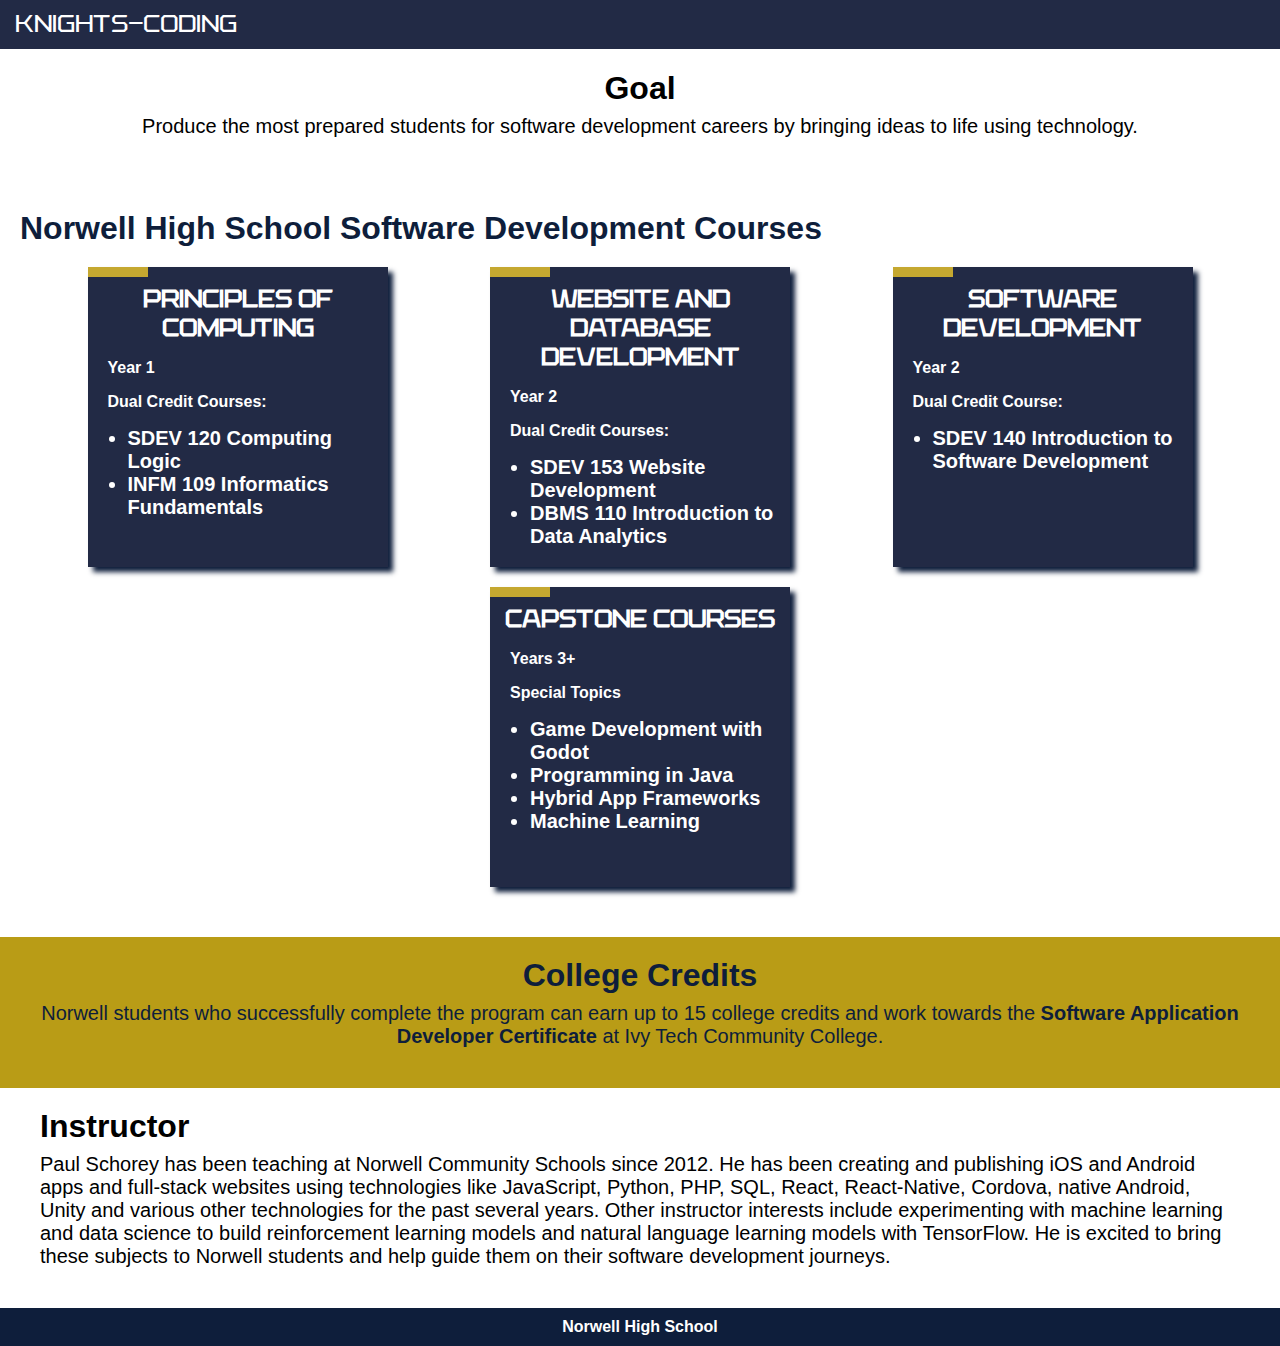
<file: index.html>
<!DOCTYPE html>
<html lang="en"> 
  <head>
    <meta charset="UTF-8">
    <meta name="viewport" content="width=device-width, initial-scale=1.0">
    <meta name="description" content="Software Development page for Norwell students learning how to code.">
    <meta http-equiv="X-UA-Compatible" content="ie=edge">
    <title>Knights-Coding</title>
    <link rel="icon" type="image/png" href="./images/head_black.png" />
    <link rel="preconnect" href="https://fonts.googleapis.com">
    <link rel="preconnect" href="https://fonts.gstatic.com" crossorigin>
    <link href="https://fonts.googleapis.com/css2?family=Roboto:ital,wght@0,100;0,300;0,400;0,500;0,700;0,900;1,100;1,300;1,400;1,500;1,700;1,900&display=swap" rel="stylesheet">
    <link rel="stylesheet" href="./css/style.css">
    <link rel="stylesheet" href="./css/roboto.css">
    <link rel="stylesheet" href="./css/QBOne.css">
    <script src="./components/header.js" type="text/javascript" defer></script>
    <script src="./components/footer.js" type="text/javascript" defer></script>
  </head>
  <body>
    <header-component></header-component>
    <main>

      <article class="centerContainer">
        <h1>Goal</h1>
        <p>Produce the most prepared students for software development careers by bringing ideas to life using technology.</p>
      </article>
      
      
      <nav id="navContainer">
        <h1 class="roboto-bold, headings">Norwell High School Software Development Courses</h1>
        
        <a href="./principles-of-computing/index.html">
          <div class="courseCard">
            <h2 class="QBOne-Regular">Principles of Computing</h2>
            <p>Year 1</p>
            <p>Dual Credit Courses:</p>
            <ul>
              <li>SDEV 120 Computing Logic</li>
              <li>INFM 109 Informatics Fundamentals</li>
            </ul>
            <div class="courseCardActive"></div>
          </div>
        </a>

        <a href="./website-and-database-development/index.html">
          <div class="courseCard">
            <h2 class="QBOne-Regular">Website and Database Development</h2>
            <p>Year 2</p>
            <p>Dual Credit Courses:</p>
            <ul>
              <li>SDEV 153 Website Development</li>
              <li>DBMS 110 Introduction to Data Analytics</li>
            </ul>
            <div class="courseCardActive"></div>
          </div>
        </a>

        <a href="./principles-of-computing/index.html">
          <div class="courseCard">
            <h2 class="QBOne-Regular">Software Development</h2>
            <p>Year 2</p>
            <p>Dual Credit Course:</p>
            <ul>
              <li>SDEV 140 Introduction to Software Development</li>
            </ul>
            <div class="courseCardActive"></div>
          </div>
        </a>

      <a href="./principles-of-computing/index.html">
        <div class="courseCard">
          <h2 class="QBOne-Regular">Capstone Courses</h2>
          <p>Years 3+</p>
          <p>Special Topics</p>
          <ul>
            <li>Game Development with Godot</li>
            <li>Programming in Java</li>
            <li>Hybrid App Frameworks</li>
            <li>Machine Learning</li>
          </ul>
          <div class="courseCardActive"></div>
        </div>
      </a>
      
      </nav>




      <article class="darkGoldContainer centerContainer">
        <h1>College Credits</h1>
        <p>Norwell students who successfully complete the program can earn up to 15 college credits and work towards the <a href="https://catalog.ivytech.edu/preview_program.php?catoid=9&poid=8208&returnto=1110" target="_blank">Software Application Developer Certificate</a> at Ivy Tech Community College.</p>
      </article>



      <article>
        <h1>Instructor</h1>
        <p>Paul Schorey has been teaching at Norwell Community Schools since 2012. He has been creating and publishing iOS and Android apps and full-stack websites using technologies like JavaScript, Python, PHP, SQL, React, React-Native, Cordova, native Android, Unity and various other technologies for the past several years. Other instructor interests include experimenting with machine learning and data science to build reinforcement learning models and natural language learning models with TensorFlow. He is excited to bring these subjects to Norwell students and help guide them on their software development journeys.</p>
      </article>

      <footer-component></footer-component>

      <!-- <article class="navyContainer">
        <h3>fonts</h3>
        <p class="roboto-bold">Roboto</p>
        <p style="font-family: sans-serif;">Sans Serif</p>
        <p class="QBOne-Bold">QB1 Bold</p>
        <p class="QBOne-Regular">QB1 Regular</p>
        <p>Default</p>
      </article> -->

      </main>
	<script>

  </script>
  </body>
</html>
</file>
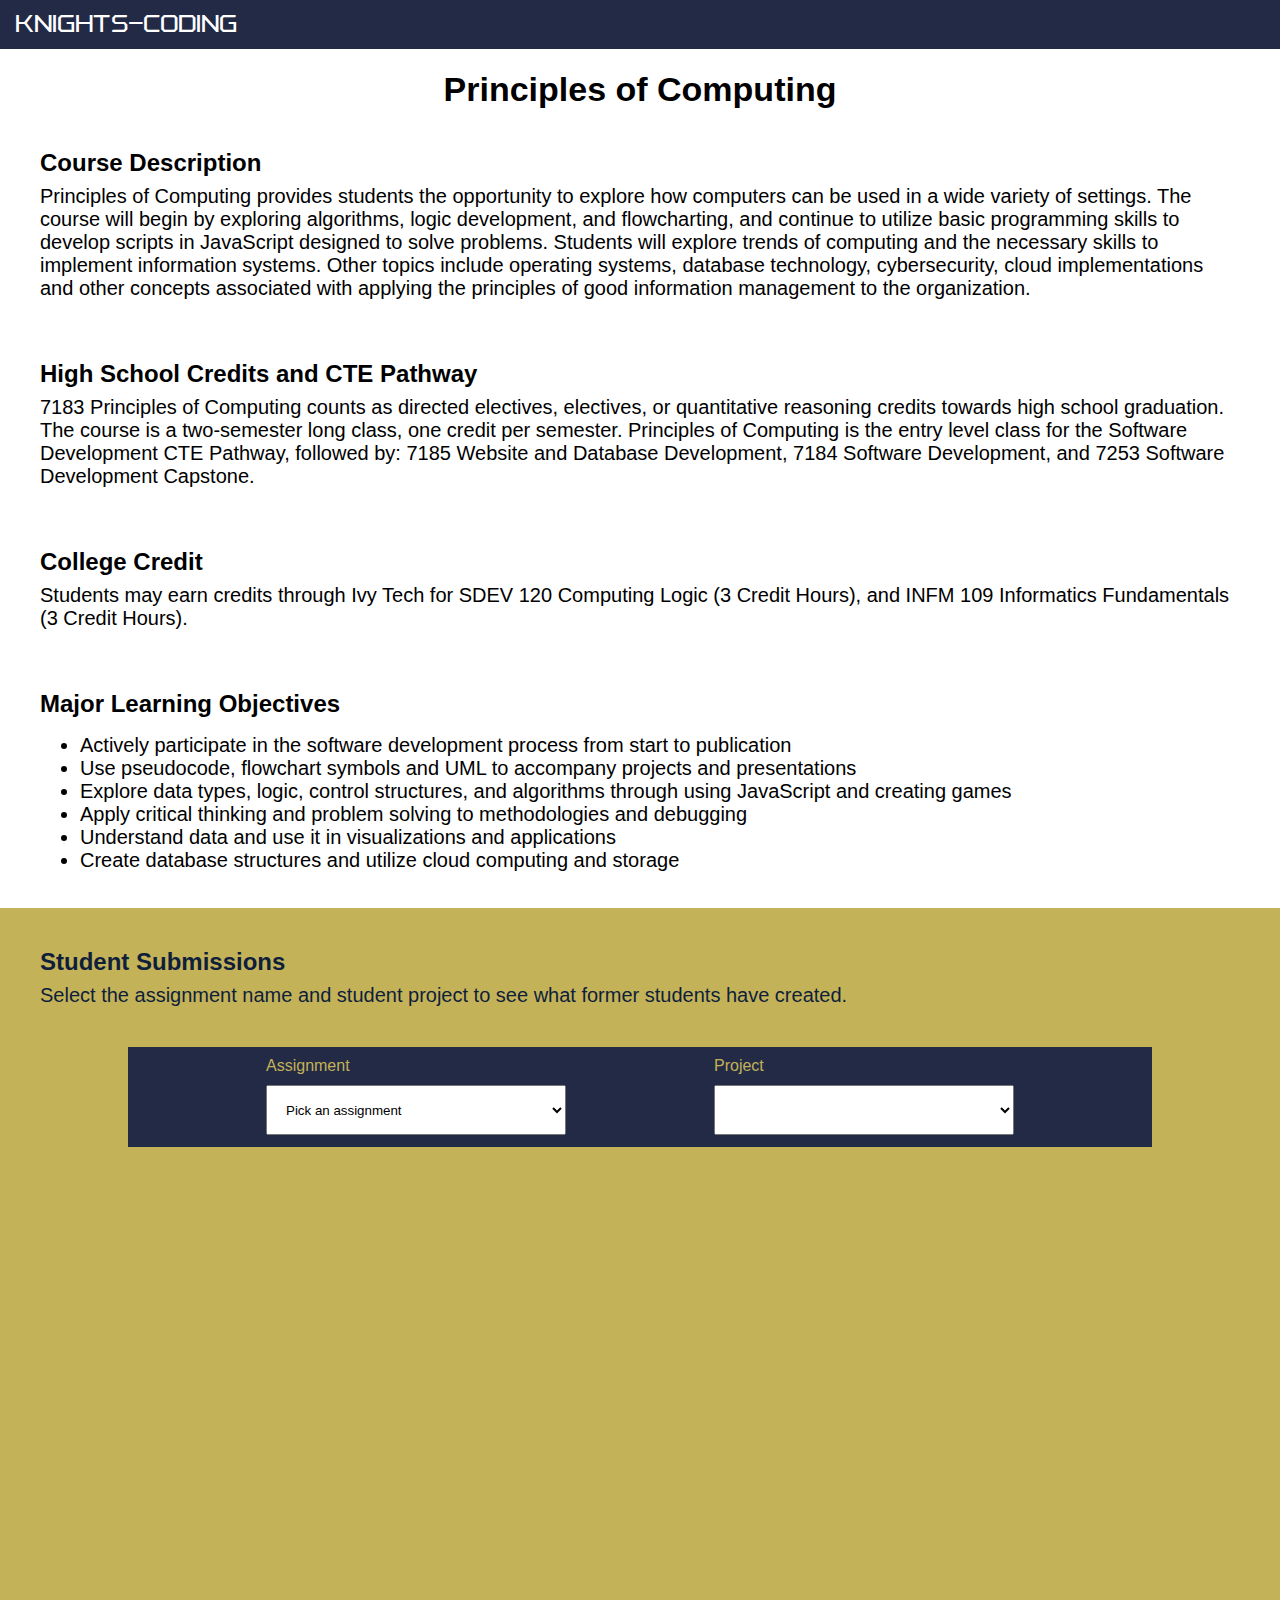
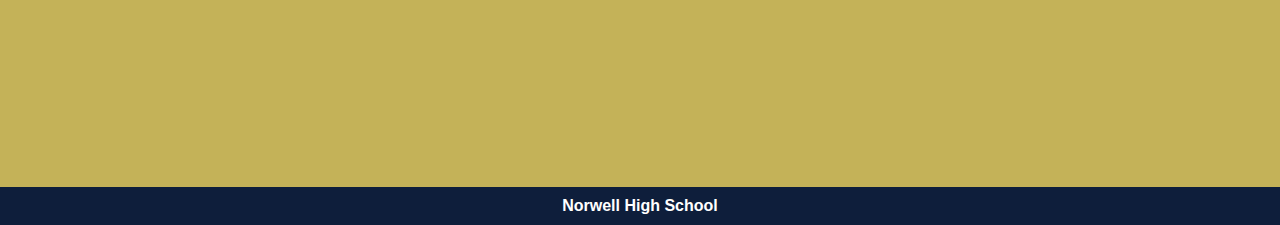
<file: principles-of-computing/index.html>
<!DOCTYPE html>
<html lang="en"> 
  <head>
    <meta charset="UTF-8">
    <meta name="viewport" content="width=device-width, initial-scale=1.0">
    <meta name="description" content="Software Development page for Norwell students learning how to code.">
    <meta http-equiv="X-UA-Compatible" content="ie=edge">
    <title>Knights-Coding</title>
    <link rel="icon" type="image/png" href="../images/head_black.png" />
    <link rel="preconnect" href="https://fonts.googleapis.com">
    <link rel="preconnect" href="https://fonts.gstatic.com" crossorigin>
    <link href="https://fonts.googleapis.com/css2?family=Roboto:ital,wght@0,100;0,300;0,400;0,500;0,700;0,900;1,100;1,300;1,400;1,500;1,700;1,900&display=swap" rel="stylesheet">
    <link rel="stylesheet" href="../css/style.css">
    <link rel="stylesheet" href="../css/roboto.css">
    <link rel="stylesheet" href="../css/QBOne.css">
    <script src="../js/projects.js" type="text/javascript"></script>
    <script src="../components/header.js" type="text/javascript" defer></script>
    <script src="../components/footer.js" type="text/javascript" defer></script>
  </head>
  <body>
    <header-component></header-component>
    <main>
      <h1 class="page-title">Principles of Computing</h1>
      <article>
        <h2>Course Description</h2>
        <p>Principles of Computing provides students the opportunity to explore how computers can be used in a wide variety of settings. The course will begin by exploring algorithms, logic development, and flowcharting, and continue to utilize basic programming skills to develop scripts in JavaScript designed to solve problems. Students will explore trends of computing and the necessary skills to implement information systems. Other topics include operating systems, database technology, cybersecurity, cloud implementations and other concepts associated with applying the principles of good information management to the organization.</p>
      </article>
    
      <article>
        <h2>High School Credits and CTE Pathway</h2>
        <p>7183 Principles of Computing counts as directed electives, electives, or quantitative reasoning credits towards high school graduation. The course is a two-semester long class, one credit per semester. Principles of Computing is the entry level class for the Software Development CTE Pathway, followed by: 7185 Website and Database Development, 7184 Software Development, and 7253 Software Development Capstone.</p>
      </article>
      
      <article>
        <h2>College Credit</h2>
        <p>Students may earn credits through Ivy Tech for SDEV 120 Computing Logic (3 Credit Hours), and INFM 109 Informatics Fundamentals (3 Credit Hours).</p> 
      </article>

      <article>
        <h2>Major Learning Objectives</h2>
        <ul>
            <li>Actively participate in the software development process from start to publication </li>
            <li>Use pseudocode, flowchart symbols and UML to accompany projects and presentations </li>
            <li>Explore data types, logic, control structures, and algorithms through using JavaScript and creating games </li>
            <li>Apply critical thinking and problem solving to methodologies and debugging </li>
            <li>Understand data and use it in visualizations and applications </li>
            <li>Create database structures and utilize cloud computing and storage </li>
        </ul>
      </article>



      <div id="select-container-parent">
        <article>
            <h2>Student Submissions</h2>
            <p>Select the assignment name and student project to see what former students have created.</p>
        </article>

        <div id="select-container">
            <div>
                <label>Assignment</label>
                <select id="assignment-select" class="preview-select" name="assignment-names" >
                    <option value=null>Pick an assignment</option>
                </select>
            </div>

            <div>
                <label>Project</label>
                <select id="project-select" class="preview-select" name="project-titles" >
                </select>
                </div>
        </div>
      </div>

      <div id="project-preview">
        <!--iframe here to show student work-->
      </div>

    </main>

    <footer-component></footer-component>
  </body>
</html>
</file>
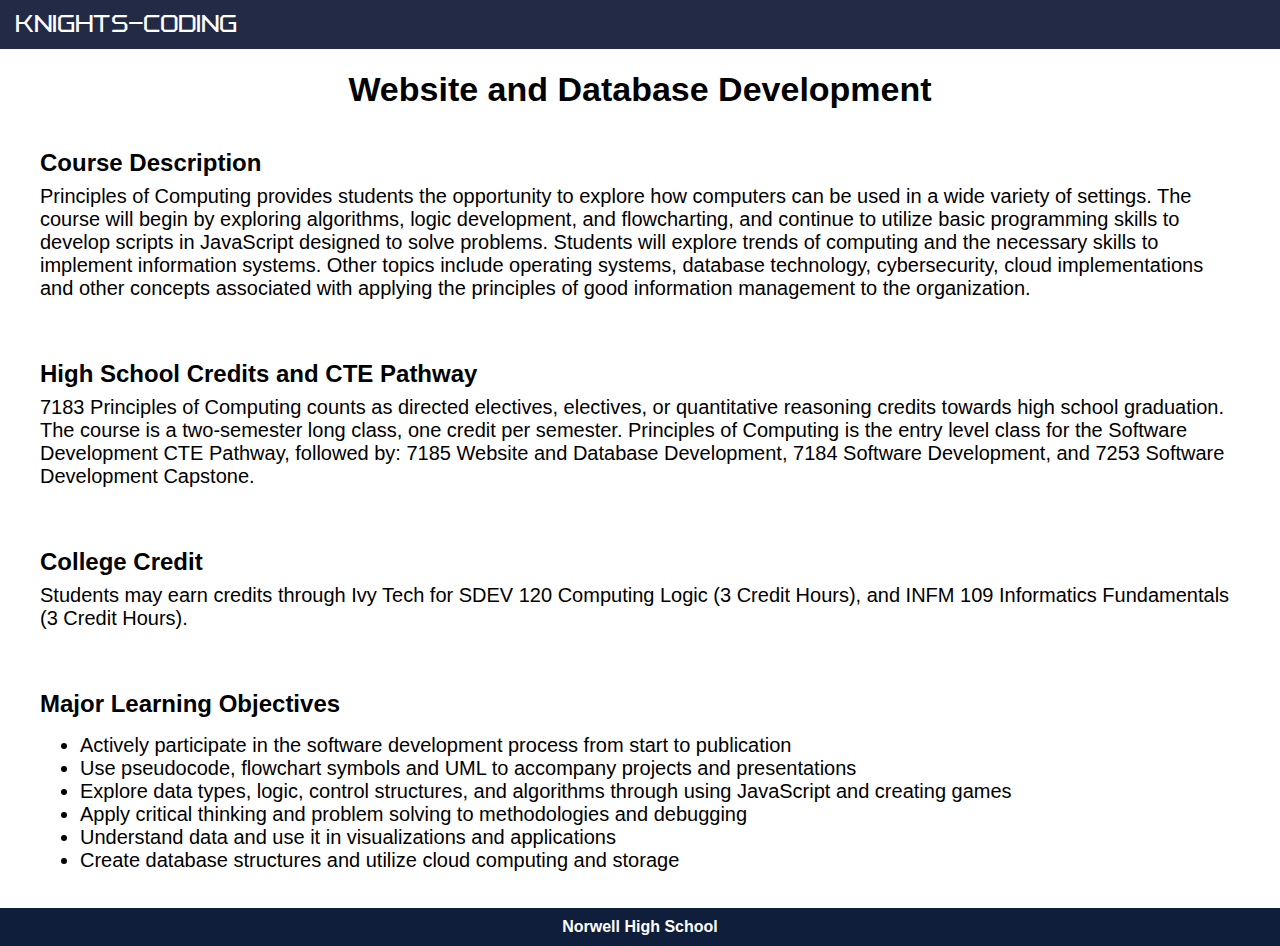
<file: website-and-database-development/index.html>
<!DOCTYPE html>
<html lang="en"> 
  <head>
    <meta charset="UTF-8">
    <meta name="viewport" content="width=device-width, initial-scale=1.0">
    <meta name="description" content="Software Development page for Norwell students learning how to code.">
    <meta http-equiv="X-UA-Compatible" content="ie=edge">
    <title>Knights-Coding</title>
    <link rel="icon" type="image/png" href="../images/head_black.png" />
    <link rel="preconnect" href="https://fonts.googleapis.com">
    <link rel="preconnect" href="https://fonts.gstatic.com" crossorigin>
    <link href="https://fonts.googleapis.com/css2?family=Roboto:ital,wght@0,100;0,300;0,400;0,500;0,700;0,900;1,100;1,300;1,400;1,500;1,700;1,900&display=swap" rel="stylesheet">
    <link rel="stylesheet" href="../css/style.css">
    <link rel="stylesheet" href="../css/roboto.css">
    <link rel="stylesheet" href="../css/QBOne.css">
    <script src="../js/projects.js" type="text/javascript"></script>
    <script src="../components/header.js" type="text/javascript" defer></script>
    <script src="../components/footer.js" type="text/javascript" defer></script>
  </head>
  <body>
    <header-component></header-component>
    <main>
      <h1 class="page-title">Website and Database Development</h1>
      <article>
        <h2>Course Description</h2>
        <p>Principles of Computing provides students the opportunity to explore how computers can be used in a wide variety of settings. The course will begin by exploring algorithms, logic development, and flowcharting, and continue to utilize basic programming skills to develop scripts in JavaScript designed to solve problems. Students will explore trends of computing and the necessary skills to implement information systems. Other topics include operating systems, database technology, cybersecurity, cloud implementations and other concepts associated with applying the principles of good information management to the organization.</p>
      </article>
    
      <article>
        <h2>High School Credits and CTE Pathway</h2>
        <p>7183 Principles of Computing counts as directed electives, electives, or quantitative reasoning credits towards high school graduation. The course is a two-semester long class, one credit per semester. Principles of Computing is the entry level class for the Software Development CTE Pathway, followed by: 7185 Website and Database Development, 7184 Software Development, and 7253 Software Development Capstone.</p>
      </article>
      
      <article>
        <h2>College Credit</h2>
        <p>Students may earn credits through Ivy Tech for SDEV 120 Computing Logic (3 Credit Hours), and INFM 109 Informatics Fundamentals (3 Credit Hours).</p> 
      </article>

      <article>
        <h2>Major Learning Objectives</h2>
        <ul>
            <li>Actively participate in the software development process from start to publication </li>
            <li>Use pseudocode, flowchart symbols and UML to accompany projects and presentations </li>
            <li>Explore data types, logic, control structures, and algorithms through using JavaScript and creating games </li>
            <li>Apply critical thinking and problem solving to methodologies and debugging </li>
            <li>Understand data and use it in visualizations and applications </li>
            <li>Create database structures and utilize cloud computing and storage </li>
        </ul>
      </article>


<!-- 
      <div id="select-container-parent">
        <article>
            <h2>Student Submissions</h2>
            <p>Select the assignment name and student project to see what former students have created.</p>
        </article>

        <div id="select-container">
            <div>
                <label>Assignment</label>
                <select id="assignment-select" class="preview-select" name="assignment-names" >
                    <option value=null>Pick an assignment</option>
                </select>
            </div>

            <div>
                <label>Project</label>
                <select id="project-select" class="preview-select" name="project-titles" >
                </select>
                </div>
        </div>
      </div>

      <div id="project-preview">

      </div> 
      -->

    </main>

    <footer-component></footer-component>
  </body>
</html>
</file>
<file: css/style.css>
:root {
    --navy: rgb(14, 30, 59);
    --lightNavy: rgb(34,42,69); /* #222A45 */
    --gold: rgb(197, 168, 48);
    --darkGold: rgb(185, 156, 22); /* #B99C16 */
    --lightGold: rgb(196, 178, 88); /* #c4b258 */

  }

* {
    box-sizing: border-box;
}
 
body {
    margin:0;
    padding:0;
    /*font-family: 'Roboto', 'sans-serif';*/
    font-family: 'Inter', Helvetica, Arial, sans-serif;
    overscroll-behavior-y: none; /* prevents bounce on x, y axis when overscrolling */
    overscroll-behavior-x: none;
}

main {
    padding-top:50px;
}

.headings {
    color: var(--navy);
    width:100%;
}

h1, h2 {
    margin:0px;
}

li {
    font-size: 20px;
}

a {
    text-decoration: none;
    font-weight: bold;
    color:var(--navy);
}

a:hover {
    color:#ffffff;
}

a:visited {
    text-decoration: none;
}

article a:hover {
    color:var(--gold);
}

#navContainer {
    display:flex;
    justify-content: space-evenly;
    align-items: flex-start;
    flex-wrap:wrap;
    gap: 20px 35px; /*row gap, column gap*/
    /*background-color: rgb(210, 214, 198);*/
    padding: 32px 20px 50px 20px;
    margin:0px;

}

.courseCard {
    position: relative;
    width: 300px;
    height:300px;
    background-color: var(--lightNavy);
    box-shadow: 5px 5px 5px var(--navy);
    color:#FFFFFF;
    overflow:hidden;
    z-index: 1;
    padding-top:18px;
}

.courseCard:hover {
    cursor: pointer;
}

.courseCardActive {
    position:absolute;
    top:-290px;
    left:-240px;
    width: 300px;
    height:300px;
    background-color: var(--gold);/* rgb(255, 255, 50);*/
    padding:0px;
    transition: transform 250ms;
    z-index:2;
}

.courseCard:hover .courseCardActive {
    transform:translateX(240px);
}

.courseCard h2 {
    position: relative;
    text-align: center;
    z-index: 3;
}

.courseCard p {
    position: relative;
    margin-left:20px;
    z-index: 3;
}

.courseCard li {
    position: relative;
    z-index: 3;
}

/* keyframe example changing color on hover*/

@keyframes courseHover {
    /* from {color: var(--navy);}
    to {color: rgb(29, 62, 123);}  */
    
    /* rgb(199, 246, 250);}*/
    /*from {background-color: var(--gold);}
    to {background-color: var(--lightGold);}*/
}

.courseCard:hover {

    animation-direction: normal;
    animation-fill-mode: forwards;
    animation-name: courseHover;
    animation-duration: .4s;
}

/* @keyframes courseHoverBG {
    from {background-color: var(--navy);}
    to {background-color: rgb(29, 62, 123);} 
} */

.courseCard:hover .courseCardActive {
    animation-direction: normal;
    animation-fill-mode: forwards;
    animation-name: courseHoverBG;
    animation-duration: .4s;    
}

.centerContainer {
    display:flex;
    flex-direction: column;
    align-items: center;
    text-align: center;
}

.page-title {
    text-align:center;
    margin:20px auto;
    font-size: 34px;
}

article {
    display:flex;
    flex-direction: column;
    width:100%;
    margin:0px;
    padding: 20px 40px;
}

article p {
    font-size: 20px;
    margin-top:8px;
}

.goldContainer {
    background-color: var(--lightGold);
    color:var(--navy);
}

.darkGoldContainer {
    background-color: var(--darkGold);
    color:var(--navy);    
}

.navyContainer {
    background-color: var(--navy);
    color:#ffffff;     
}

#select-container-parent{
    background-color: var(--lightGold);
    padding-top:20px;
    color:var(--navy);
}

#select-container {
    display:inline-flex;
    flex-direction: row;
    flex-wrap:wrap;
    justify-content: space-evenly;
    width:80%;
    min-height:100px;
    background-color: var(--lightNavy);
    margin-left:10%;
    margin-bottom:10px;
}

#select-container div {
    display:flex;
    flex-direction:column;
}

#select-container label {
    color:var(--lightGold);
    margin: 10px 10px 0px 10px;

}

#assignment-select, #project-select {
    padding-left:15px;
}

.preview-select {
    width:300px;
    height:50px;
    margin:10px;
}

#project-preview{
    display:flex;
    flex-direction: column;
    /*width:100%;*/
    min-height:630px;/*height:800px;*//*630px; -school laptops 768*/
    align-items: center;
    padding-top:15px;
    background-color: var(--lightGold);
}
</file>
<file: css/roboto.css>
.roboto-thin {
  font-family: "Roboto", sans-serif;
  font-weight: 100;
  font-style: normal;
}

.roboto-light {
  font-family: "Roboto", sans-serif;
  font-weight: 300;
  font-style: normal;
}

.roboto-regular {
  font-family: "Roboto", sans-serif;
  font-weight: 400;
  font-style: normal;
}

.roboto-medium {
  font-family: "Roboto", sans-serif;
  font-weight: 500;
  font-style: normal;
}

.roboto-bold {
  font-family: "Roboto", sans-serif;
  font-weight: 700;
  font-style: normal;
}

.roboto-black {
  font-family: "Roboto", sans-serif;
  font-weight: 900;
  font-style: normal;
}

.roboto-thin-italic {
  font-family: "Roboto", sans-serif;
  font-weight: 100;
  font-style: italic;
}

.roboto-light-italic {
  font-family: "Roboto", sans-serif;
  font-weight: 300;
  font-style: italic;
}

.roboto-regular-italic {
  font-family: "Roboto", sans-serif;
  font-weight: 400;
  font-style: italic;
}

.roboto-medium-italic {
  font-family: "Roboto", sans-serif;
  font-weight: 500;
  font-style: italic;
}

.roboto-bold-italic {
  font-family: "Roboto", sans-serif;
  font-weight: 700;
  font-style: italic;
}

.roboto-black-italic {
  font-family: "Roboto", sans-serif;
  font-weight: 900;
  font-style: italic;
}
</file>
<file: css/QBOne.css>
@font-face {
    font-family: 'QBOne-Bold';
    src: url('../fonts/QBOne-Bold.ttf')  format('truetype')
}

@font-face {
    font-family: 'QBOne-Regular';
    src: url('../fonts/QBOne-Regular.ttf')  format('truetype')
}

.QBOne-Bold {
    font-family: 'QBOne-Bold';
}

.QBOne-Regular {
    font-family: 'QBOne-Regular';
}
</file>
